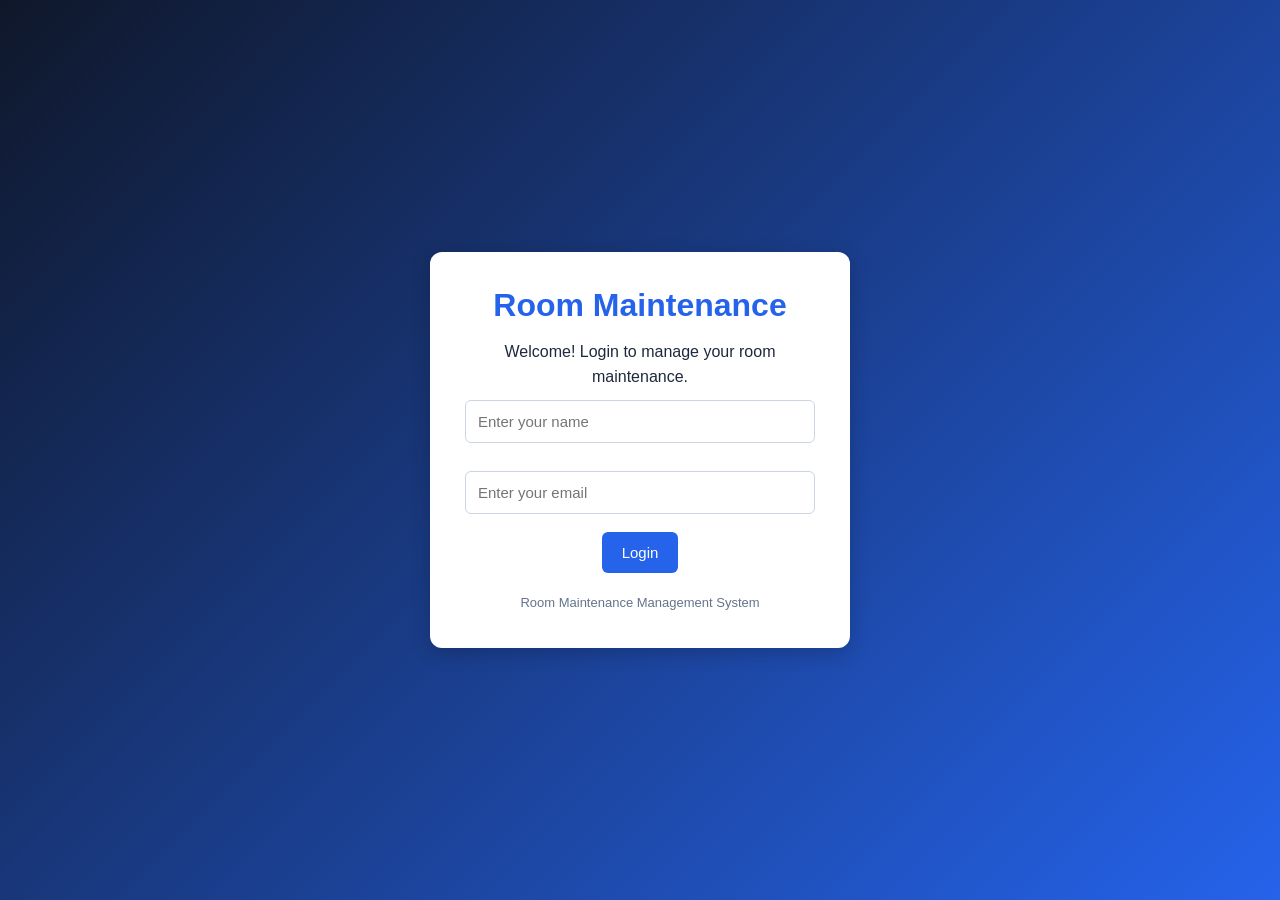
<file: index.html>
<!DOCTYPE html>
<html lang="en">
<head>
    <meta charset="UTF-8">
    <meta name="viewport" content="width=device-width, initial-scale=1.0">
    <title>Room Maintenance - Home</title>
    <link rel="stylesheet" href="style.css">
</head>
<body>

    <nav class="navbar">
        <h2>Room Maintenance</h2>
        <div class="nav-links">
            <a href="index.html">Home</a>
            <a href="Report.html">Report</a>
            <a href="Services.html">Services</a>
            <a href="Contact.html">Contact</a>
            <button onclick="logout()">Logout</button>
        </div>
    </nav>

    <section class="hero">
        <h1>Welcome to Room Maintenance</h1>
        <h2 id="welcomeUser">Hello, Student!</h2>
        <p>
            A simple platform to report room problems
            and manage maintenance services.
        </p>
        <a href="report.html" class="main-button">
            Report a Problem
        </a>
    </section>

    <section class="features">
        <div class="feature-card">
            <h2>Report Problems</h2>
            <p>Submit complaints about electrical,
               plumbing and other room issues.</p>
            <a href="report.html">Report Now</a>
        </div>

        <div class="feature-card">
            <h2>Our Services</h2>
            <p>Explore available room maintenance
               and repair services.</p>
            <a href="services.html">View Services</a>
        </div>

        <div class="feature-card">
            <h2>Contact Us</h2>
            <p>Contact the maintenance team
               for assistance.</p>
            <a href="contact.html">Contact Now</a>
        </div>
    </section>

    <section class="dashboard">
        <h2>Maintenance Dashboard</h2>

        <div class="stats">
            <div class="stat-card">
                <h3>Total Reports</h3>
                <p id="totalReports">0</p>
            </div>

            <div class="stat-card">
                <h3>Pending Reports</h3>
                <p id="pendingReports">0</p>
            </div>

            <div class="stat-card">
                <h3>Completed Reports</h3>
                <p id="completedReports">0</p>
            </div>
        </div>
    </section>

    <footer>
        <p>© 2026 Room Maintenance Management System</p>
    </footer>

    <script src="script.js"></script>
</body>
</html>
</file>
<file: style.css>
/* GENERAL SETTINGS */

* {
    margin: 0;
    padding: 0;
    box-sizing: border-box;
    font-family: Arial, sans-serif;
}

body {
    background: #f1f5f9;
    color: #1e293b;
}

h1, h2, h3 {
    margin-bottom: 15px;
}

p {
    line-height: 1.6;
}

/* LOGIN PAGE */

.login-body {
    min-height: 100vh;
    display: flex;
    justify-content: center;
    align-items: center;
    background: linear-gradient(135deg, #0f172a, #2563eb);
}

.login-container {
    background: white;
    width: 90%;
    max-width: 420px;
    padding: 35px;
    border-radius: 12px;
    text-align: center;
    box-shadow: 0 5px 20px rgba(0,0,0,0.2);
}

.login-container h1 {
    color: #2563eb;
}

.small-text {
    margin-top: 20px;
    color: #64748b;
    font-size: 13px;
}

/* NAVIGATION BAR */

.navbar {
    background: #0f172a;
    color: white;
    padding: 18px 5%;
    display: flex;
    justify-content: space-between;
    align-items: center;
    flex-wrap: wrap;
    gap: 15px;
}

.navbar h2 {
    margin: 0;
}

.nav-links {
    display: flex;
    align-items: center;
    gap: 20px;
    flex-wrap: wrap;
}

.nav-links a {
    color: white;
    text-decoration: none;
    transition: 0.3s;
}

.nav-links a:hover {
    color: #38bdf8;
}

.nav-links button {
    width: auto;
    padding: 9px 16px;
    background: #ef4444;
}

/* BUTTONS */

button, .main-button {
    background: #2563eb;
    color: white;
    border: none;
    padding: 12px 20px;
    border-radius: 6px;
    cursor: pointer;
    text-decoration: none;
    font-size: 15px;
    transition: 0.3s;
}

button:hover, .main-button:hover {
    background: #1d4ed8;
}

/* INPUTS AND FORMS */

input, select, textarea {
    width: 100%;
    padding: 12px;
    margin: 10px 0 18px;
    border: 1px solid #cbd5e1;
    border-radius: 6px;
    font-size: 15px;
}

input:focus, select:focus, textarea:focus {
    outline: none;
    border-color: #2563eb;
}

textarea {
    min-height: 120px;
    resize: vertical;
}

label {
    display: block;
    font-weight: bold;
    text-align: left;
}

/* HOME PAGE */

.hero {
    text-align: center;
    padding: 80px 20px;
    background: #dbeafe;
}

.hero h1 {
    font-size: 36px;
    color: #1e3a8a;
}

.hero h2 {
    color: #2563eb;
}

.hero p {
    margin: 20px 0 30px;
}

.features {
    display: grid;
    grid-template-columns: repeat(auto-fit, minmax(220px, 1fr));
    gap: 25px;
    padding: 50px 6%;
}

.feature-card, .service-card {
    background: white;
    padding: 30px;
    border-radius: 10px;
    text-align: center;
    box-shadow: 0 3px 12px rgba(0,0,0,0.08);
}

.feature-card a, .service-card a {
    display: inline-block;
    margin-top: 15px;
    color: #2563eb;
    text-decoration: none;
    font-weight: bold;
}

.feature-card a:hover, .service-card a:hover {
    color: #0f172a;
}

/* DASHBOARD */

.dashboard {
    padding: 30px 6%;
    text-align: center;
}

.stats {
    display: grid;
    grid-template-columns: repeat(auto-fit, minmax(180px, 1fr));
    gap: 20px;
}

.stat-card {
    background: white;
    padding: 25px;
    border-radius: 10px;
    box-shadow: 0 3px 12px rgba(0,0,0,0.08);
}

.stat-card p {
    font-size: 30px;
    color: #2563eb;
    font-weight: bold;
}

/* REPORT AND CONTACT FORMS */

.form-container {
    background: white;
    max-width: 650px;
    margin: 45px auto;
    padding: 35px;
    border-radius: 10px;
    box-shadow: 0 3px 15px rgba(0,0,0,0.08);
}

.form-container h1 {
    color: #1e3a8a;
    text-align: center;
}

.form-container > p {
    text-align: center;
    margin-bottom: 20px;
}

.form-container button {
    width: 100%;
}

/* SERVICES */

.services-section {
    padding: 50px 6%;
    text-align: center;
}

.services-grid {
    display: grid;
    grid-template-columns: repeat(auto-fit, minmax(230px, 1fr));
    gap: 25px;
    margin-top: 35px;
}

/* REPORT LIST */

.report-list {
    max-width: 900px;
    margin: 40px auto;
    padding: 20px;
}

.report-item {
    background: white;
    padding: 20px;
    margin-bottom: 15px;
    border-radius: 8px;
    border-left: 5px solid #2563eb;
    overflow-wrap: anywhere;
}

.report-item p {
    margin: 7px 0;
}

.status {
    color: #d97706;
    font-weight: bold;
}

/* CONTACT INFORMATION */

.contact-info {
    text-align: center;
    padding: 20px;
    margin-bottom: 30px;
}

/* FOOTER */

footer {
    background: #0f172a;
    color: white;
    text-align: center;
    padding: 20px;
    margin-top: 40px;
}

/* RESPONSIVE DESIGN */

@media (max-width: 650px) {

    .navbar {
        flex-direction: column;
        text-align: center;
    }

    .nav-links {
        justify-content: center;
        gap: 12px;
    }

    .hero h1 {
        font-size: 27px;
    }

    .form-container {
        width: 92%;
        padding: 22px;
    }
}
</file>
